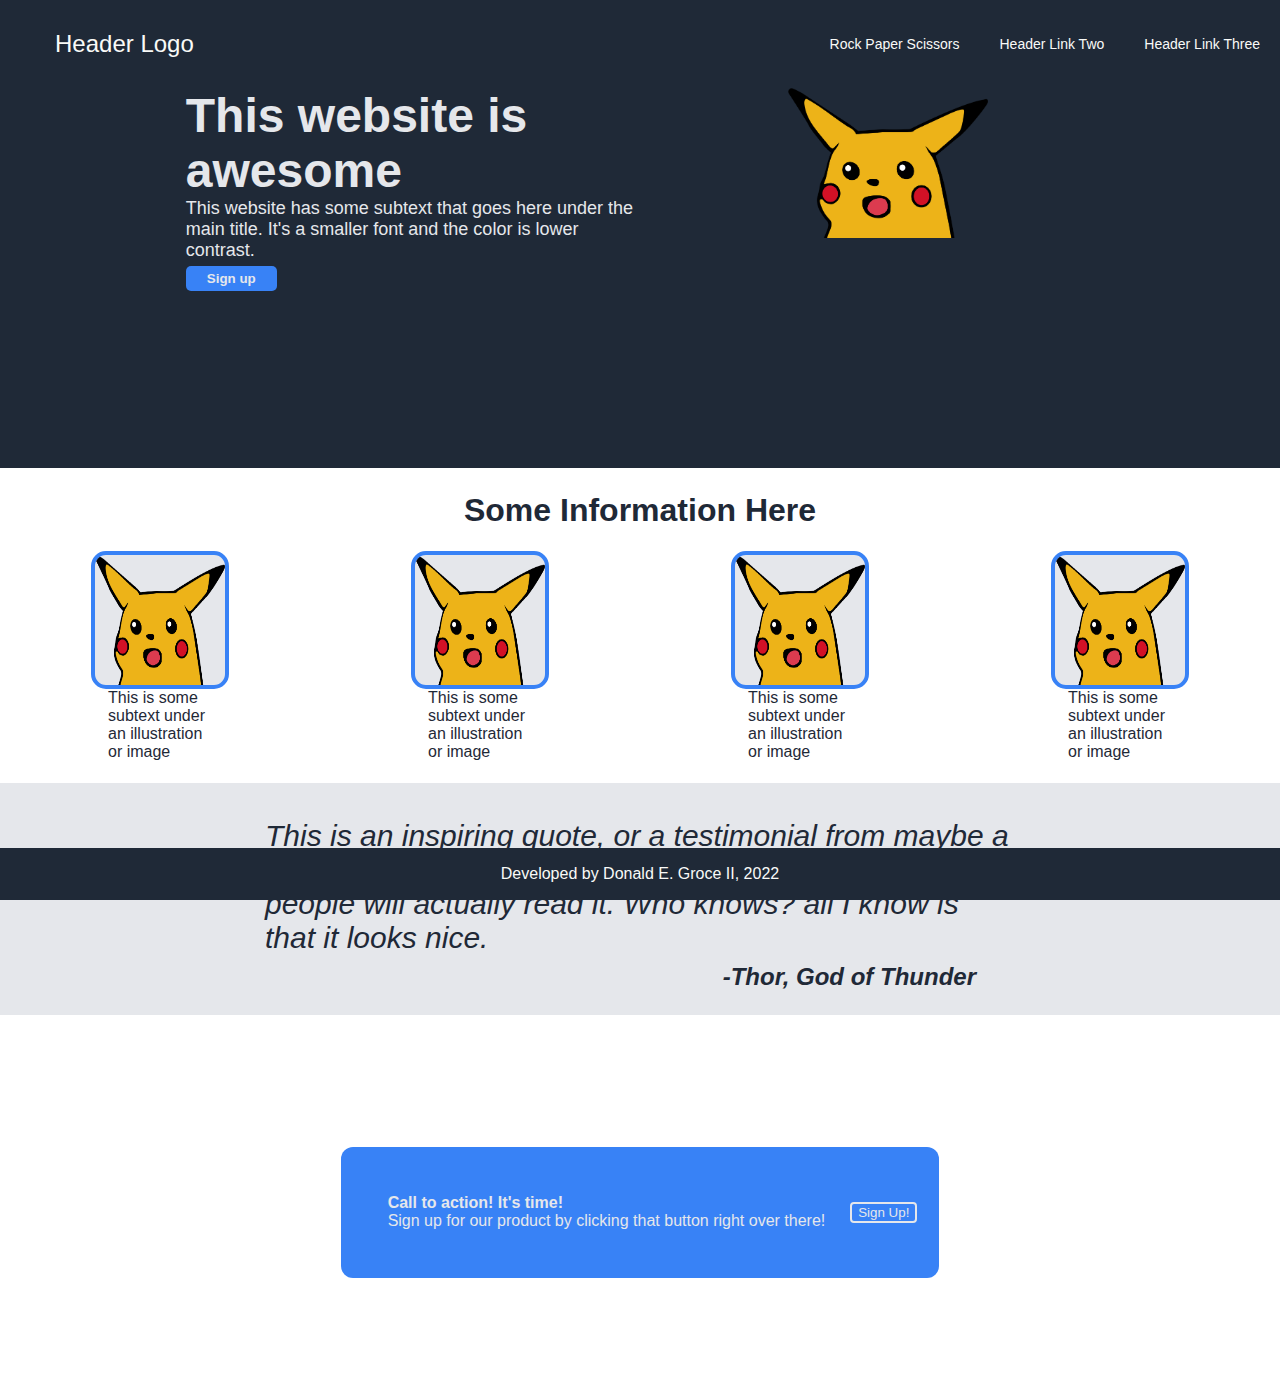
<file: Index.html>
<!DOCTYPE html>
<html lang="en">
<head>
    <meta charset="UTF-8">
    <meta http-equiv="X-UA-Compatible" content="IE=edge">
    <meta name="viewport" content="width=device-width, initial-scale=1.0">
    <title>My First Page</title>
    <link rel="stylesheet" href="Landing page style.css">
</head>
<body>
    <script>
        // Your JavaScript goes here!
        console.log("Hello, World!")
      </script>
    <div class="header">
        <div class="container">
            <div class="leftside">
                <div class= "logo">
                Header Logo 
                </div>
            </div>
            <div class="rightside">
                <ul class="links">
                    <li><a href="rps.html">Rock Paper Scissors</a></li>          
                    <li><a href="google.com">Header Link Two</a></li>
                    <li><a href="google.com">Header Link Three</a></li>     
                </ul>
            
            </div>
        </div>
    </div>
          
      
    <div class="container2">
      
          <div class="c2-left">
            <!-- ^^need to tab left\/going to break c2  -->
              <div class="c2-head">This website is awesome</div>
              
              <div class="c2-body">This website has some subtext that goes here under the main title. It's a smaller font and the color is lower contrast.</div>
              
              <div class="button1">
                  <button class="button11" onclick="window.location.href='signUp.html'">Sign up</button>
                </div>
            
            </div>
          
            <div class="c2-right">
              <div class="c2-pic">
                  <img src="surprisedPikachu.png" alt="pic1">
                </div>
            </div>
        </div>
    </div>
     
    <div class="container3"> 
  
      <div class="title">Some Information Here</div> 
      <div class="cards">
        <div class="card">
            <img src="surprisedPikachu.png" alt="dog">
            <div class="words">
              <div class="text">This is some subtext under an illustration or image</div>
            </div>
        </div>
          
        <div class="card">
            <img src="surprisedPikachu.png" alt="dog">
            <div class="words">
              <div class="text">This is some subtext under an illustration or image</div>
            </div>
        </div>
          
        <div class="card">
            <img src="surprisedPikachu.png" alt="dog">
            <div class="words">
                <div class="text">This is some subtext under an illustration or image</div>
            </div>
        </div>
          
        <div class="card">
            <img src="surprisedPikachu.png" alt="dog">
            <div class="words">
              <div class="text">This is some subtext under an illustration or image</div>
            </div>
        </div>
    </div>

    <div class="container4">
          <div class="Inspiration">
            <div class="quote">This is an inspiring quote, or a testimonial from maybe a customer. Maybe it's just filing up space, or maybe people will actually read it. Who knows? all I know is that it looks nice.</div>
            <div class="signature">-Thor, God of Thunder</div>
        </div>
    </div>
    
    <div class="container5">
        <div class="signup-bar">
            <div class="action">
                    <div class="call3">Call to action! It's time!</div>
                    <div class="call2">Sign up for our product by clicking that button right over there!</div>
                </div>
                <div class="button2">
                    <button class="button22" onclick="window.location.href='signUp.html'">Sign Up!</button>
            </div>
        </div>
        
    </div>
</body>
<div class="footer">
    <div class="personal">Developed by Donald E. Groce II, 2022</div>
</div>
</file>
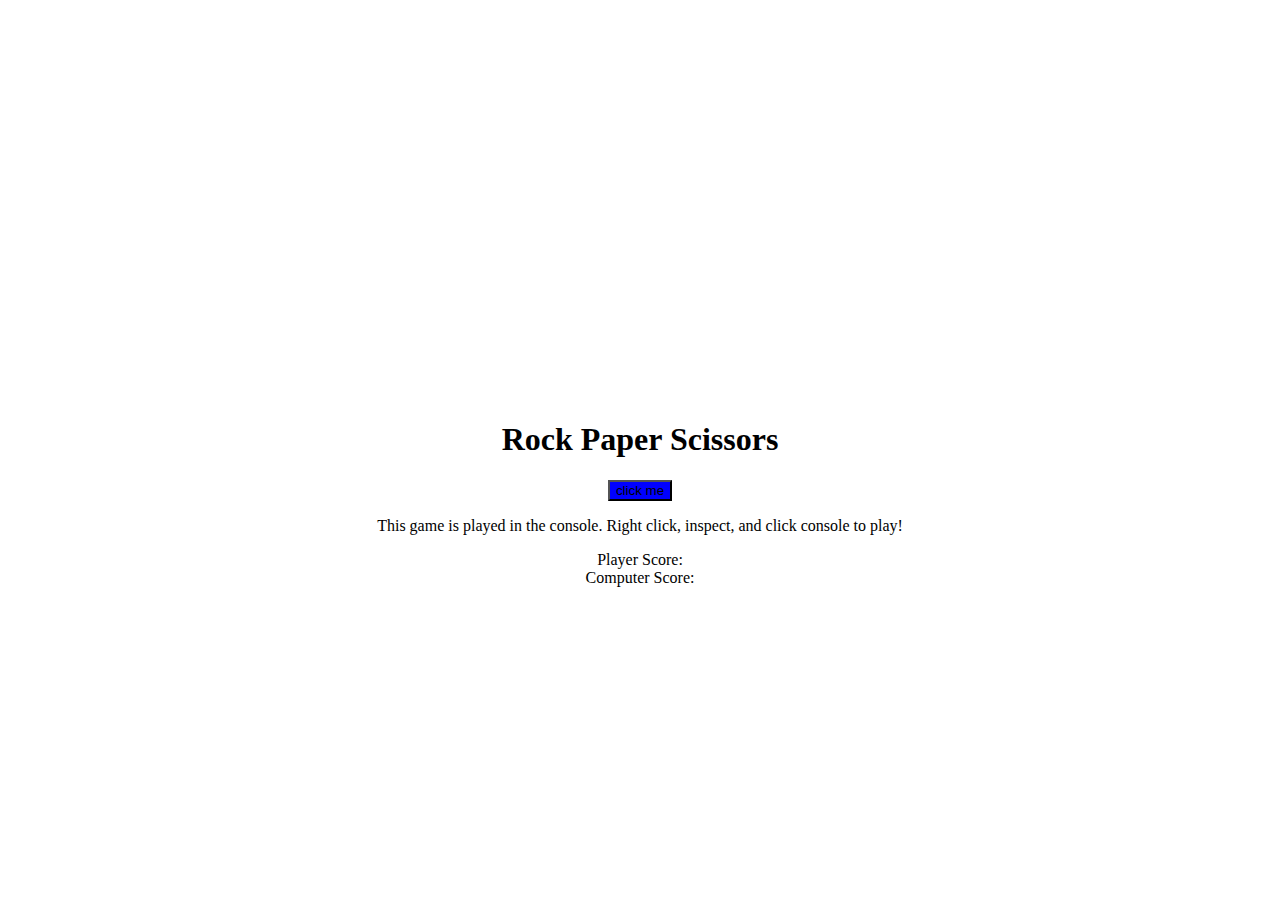
<file: rps.html>
<!DOCTYPE html>
<html lang="en">
<head>
    <meta charset="UTF-8">
    <meta http-equiv="X-UA-Compatible" content="IE=edge">
    <meta name="viewport" content="width=device-width, initial-scale=1.0">
    <title>Rock Paper Scissors</title>
    <link rel='stylesheet' href="style.css"></link>
</head>
    <body>
        <div class="container">
            <h1>Rock Paper Scissors</h1>
            <button onclick="wholeGame()">click me</button>
            <p>This game is played in the console. Right click, inspect, and click console to play!</p>
            <p1>Player Score:</p1>
            <p2>Computer Score:</p2>
        </div>
    </body>
    <script src="script.js"></script>
</html>
</file>
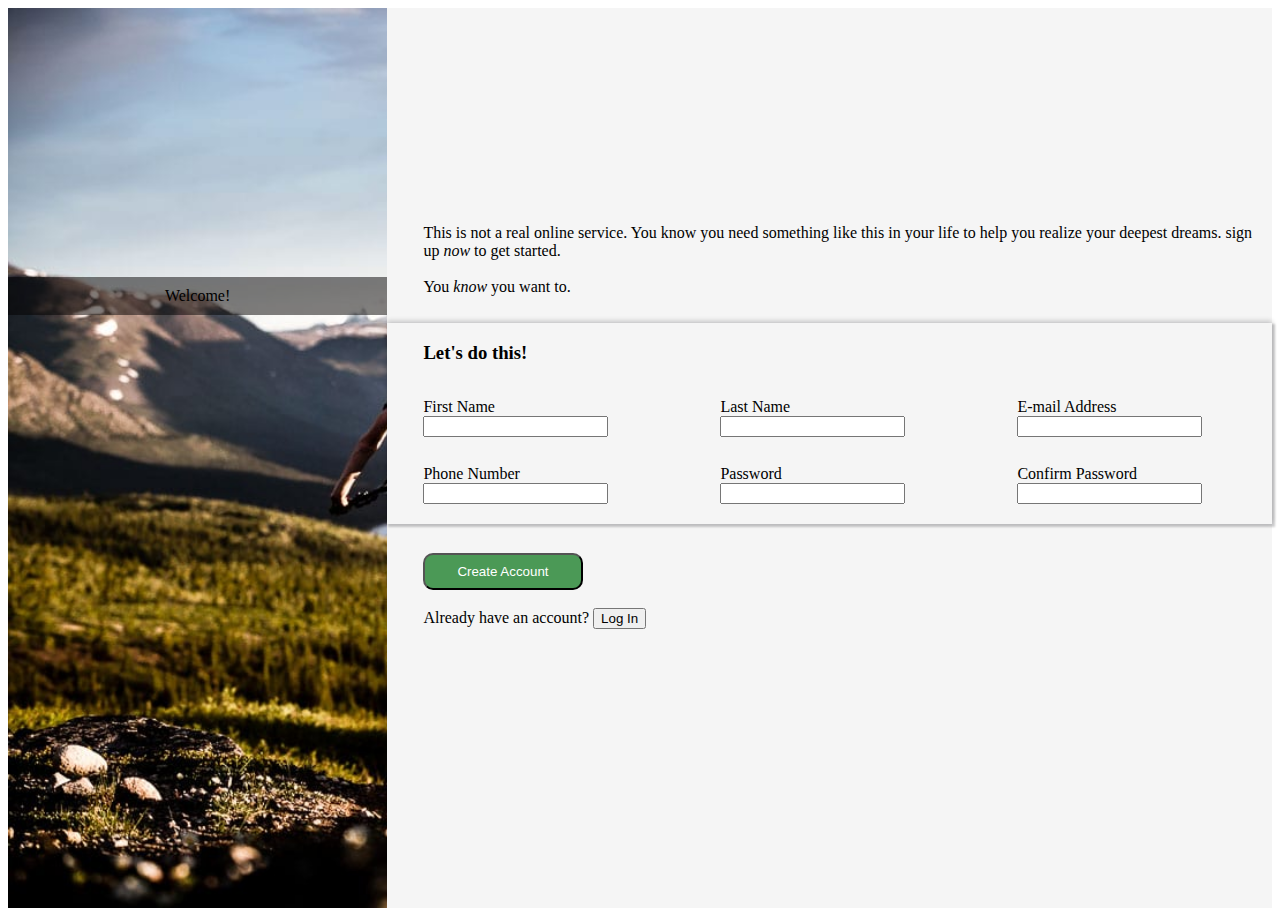
<file: signUp.html>
<!DOCTYPE html>
<html lang="en">
<head>
    <meta charset="UTF-8">
    <meta http-equiv="X-UA-Compatible" content="IE=edge">
    <meta name="viewport" content="width=device-width, initial-scale=1.0">
    <title>Document</title>
    <link rel="stylesheet" href="signUpStyle.css">
</head>
<body>
    <div class="container">
        <div class="containerLeft">
            <div class="bannerLeft">
                <div>Welcome!</div>
            </div>
        </div>
        
        <div class="containerRight">
            <div class="infoContainer">
                <div class="displayInfo">
                    This is not a real online service. You know you need
                    something like this in your life to help you realize your deepest dreams. 
                    sign up <span class="italic">now</span> to get started. <br><br>You <span class="italic">know</span> you want to.
                </div>
            </div>
            
            <div class="customerInfo">
                <h3 class="inputTitle">Let's do this!</h3>
                <div class="signUpBoxes">
                    <div class="firstName" id="inputBox">
                        <p class="inputPrompt">First Name</p class="inputPrompt">
                        <input type="text" placeholder="" value=""></input>
                    </div>
                    <div class="lastName" id="inputBox">
                        <p class="inputPrompt">Last Name</p class="inputPrompt">
                        <input type="text" placeholder="" value=""></input>
                    </div>    
                    <div class="customerEmail" id="inputBox">
                        <p class="inputPrompt">E-mail Address</p class="inputPrompt">
                        <input type="text" placeholder="" value=""></input>
                    </div>   
                    <div class="phoneNumber" id="inputBox">
                        <p class="inputPrompt">Phone Number</p class="inputPrompt">
                        <input type="text" placeholder="" value=""></input>
                    </div>  
                    <div class="password" id="inputBox">
                        <p class="inputPrompt">Password</p class="inputPrompt">
                        <input type="text" placeholder="" value=""></input>
                    </div>
                    <div class="confirmPassword" id="inputBox">
                        <p class="inputPrompt">Confirm Password</p class="inputPrompt">
                        <input type="text" placeholder="" value=""></input>
                    </div>
                </div>
            </div>
            <div class="createAccountButton">
                <button class="createAccount">Create Account</button>
            </div>
            <div class="currentUser">
                <p class="currentUserQuestion">Already have an account? <button class="logInButton">Log In</button></p>
            </div>
        </div>
    </div>
</body>
</html>
</file>
<file: Landing page style.css>
body {
    display: flex;
    flex-direction: column;
    padding: 0;
    margin: 0;
    text-align: left;
    justify-content: center;
    font-family: 'Roboto', Italic, arial;
    -webkit-print-color-adjust: exact !important;
}

.button11 {
    background-color: #3882f6;
    border-radius: 5px;
    padding-top: 5px;
    padding-left: 21px;
    padding-bottom: 5px;
    padding-right: 21px;
    font-weight: bolder;
    color:#e5e7eb;
    outline: 0;
    border-style: none;
}



ul {
    list-style-type: none;
    display: flex;
}
  
.header {
    flex-direction: column;
    align-items: space-between;
    flex-grow: 1;
    flex-wrap: nowrap;
    flex-shrink: 1;
}
  
li {
    padding: 0 20px; 
    font-size: 14px;
}
  
.rightside {
    display: flex;
    color: #f9faf8;
    background-color: #1f2937;
    padding: 20px 0px 20px 100px;
    align-items: center;
}
  
a {
    color: #f9faf8;
    text-decoration: none;
}
  
a:visited {
    color: #f9faf8;
}
  
.header,
.leftside,
.rightside {
    display: flex;
    background: #1f2937;
}
  
.container {
    display: flex;
    flex-direction: row;
    justify-content: space-between;
}

.leftside {
    align-items: center;
    font-size: 24px;
    color: #f9faf8;
    padding-left: 55px;
}
  
.container2 {
    display: flex;
    justify-content: center;
    background-color: #1f2937;
    height: 380px;

}
  
.c2-left {
    display: flex;
    flex-direction: column;
    justify-content: left;
    max-width: 500px;
    margin-right: 8%;
}
  
.button1 {
    display: flex;
    align-items: center;
    justify-content: left;
    padding-top: 5px;
}
  
.c2-head {
    margin-right: 50px;
    padding-bottom: 0px;
    display: flex;
    justify-content: flex-start;
    font-size: 48px;
    color: #e5e7eb;
    font-weight: 800;
}
  
.c2-body {
    display: flex;
    margin-right: 50px;
    justify-content: left;
    font-size: 18px;
    color: #e5e7eb;
}
  
.c2-right {
    display: flex;
    justify-self: center;
    margin-right: 20%;
}
  
.c2-pic {
    justify-content: center;
    align-items: left;
    height: 50px;
    margin-right: auto;
    width: 50px;
    border: px solid black;
}
.container3 {
    display: flex; 
    flex-direction: column;
    gap: 22px;
    flex-wrap: wrap;
    background-color: white;
}
  
.text {
    max-width: 100px;
    color: #1f2937;
    justify-content: center;
    
}
  
.title {
    display: flex;
    justify-content: space-around;
    font-size: 32px;
    font-weight: 800;
    margin-bottom: 0px;
    margin-top: 24px;
    color: #1f2937;
    max-height: 75px;
}
  
.cards {
    display: flex;
    flex-direction: row;
    align-items: center;
    justify-content: space-around;

}

.card {
    display: flex;
    flex-direction: column;

}
  
img {
    display: flex;
    width: 200px;
    flex-grow: 1;
}
  
img[alt="dog"] {
    display: flex;
    width: 130px;
    height: 130px;
    background-color: #e5e7eb;
    border: 4px solid #3882f6;
    border-radius: 15px;
    flex-grow: 1;
}
  
.words {
    margin-left: 17px;
}
  
.inspiration {
    display: flex;
}

.quote {  
    display: flex;
    font-size: 30px;
    font-weight: 100;
    color: #1f2937;
    font-style: italic; 
    margin: 36px;
    margin-bottom: 8px;
    max-width: 750px; 
}

.signature {
      display: flex;
      justify-content: right;
      font-size: 24px;
      color: #1f2937;
      margin-right: 75px;
      font-weight: 800;
      font-style: italic;
      margin-bottom: 24px;
}
  
.container4 {
    display: flex;
    justify-content: center;
    background-color: #e5e7eb;
}

.container5 {
    display: flex;
    flex-direction: row;
    min-height: 350px;
    justify-content: center;
    align-items: center;
}
  
.action {
    justify-content: center;
    padding: 25px;
    height: 37px;
    border-radius: 10px;
}
  
.call3 {
    color: #e5e7eb;
    font-weight: 700;
}

.signup-bar {
    display: flex;
    flex-direction: row;
    background-color: #3882f6;
    padding: 22px;
    border: #3882f6;
    border-radius: 12px;

}
.button2 {
    display: flex;
    align-items: center;
    justify-content: center;
}

.button22 {
    border-style: solid;
    border-color: #e5e7eb;
    border-radius: 4px;
    background-color: #3882f6;
    color: #e5e7eb
}

.call2 {
    color: #e5e7eb;
    font-weight: 300; 
}

.footer {
    position: fixed;
    bottom: 0;
    left: 0;
    right: 0;
    height: 52px;
    display: flex;
    align-items: center;
    justify-content: center;
    background: #1f2937;
}

.personal {
    color: #f9faf8;

}
</file>
<file: style.css>
.container {
    display: flex;
    flex-direction: column;
    align-items: center;
    margin-top: 400px;
}

button {
    background-color: blue;
}
</file>
<file: signUpStyle.css>
body {
  height: 100vh;
}

.container {
  display: flex;
  background-color: whitesmoke;
  height: 100vh;
}

.bannerLeft {
  display: flex;
  background-color: rgb(2, 0, 0, 0.5);
  padding-top: 10px;
  padding-bottom: 10px;
  justify-content: center;
  align-items: center;
  flex: 1 1 0;
}

.containerLeft {
  display: flex;
  flex-direction: row;
  align-items: center;
  padding-bottom: 36vh;
  width: 30%;
  background-image: url("background.jpg");
  background-size: cover;
}
.containerRight {
  width: 70%;
  background-color: whitesmoke;
}

.infoContainer {
  display: flex;
  height: 35vh;
  flex-direction: column-reverse;
}

.displayInfo {
  margin-bottom: 3vh;
  margin-left: 4.0905%;
}

.italic {
  font-style: italic;
}

.customerInfo {
  display: flex;
  flex-direction: column;
  box-shadow: 2px 2px 2px 1px rgba(0, 0, 12, 0.2),
    0px -2px 5px rgba(0, 0, 12, 0.2);
}

.signUpBoxes {
  display: flex;
  flex-direction: row;
  flex-wrap: wrap;
  justify-content: space-between;
  margin-left: 4.0905%;
}

#inputBox {
  width: 30%;

  margin-bottom: 1vh;
}

input:focus {
  border: 4px solid rgb(78, 78, 171);
}

.inputPrompt {
  margin-bottom: 0.001vh;
}

.inputTitle {
  margin-left: 4.0905%;
}

#inputBox.password,
#inputBox.confirmPassword,
#inputBox.phoneNumber {
  margin-bottom: 20px;
}

#inputBox.firstName,
#inputBox.lastName,
#inputBox.customerEmail {
  margin-bottom: 12px;
}

.createAccount {
  background-color: rgb(75, 153, 86);
  color: white;
  border-radius: 10px;
  margin-left: 4.0905%;
  margin-top: 3.2vh;
  padding-top: 9px;
  padding-bottom: 9px;
  padding-right: 32px;
  padding-left: 32px;
}

p.currentUserQuestion {
  margin-left: 4.0905%;
  margin-top: 2vh;
}
</file>
